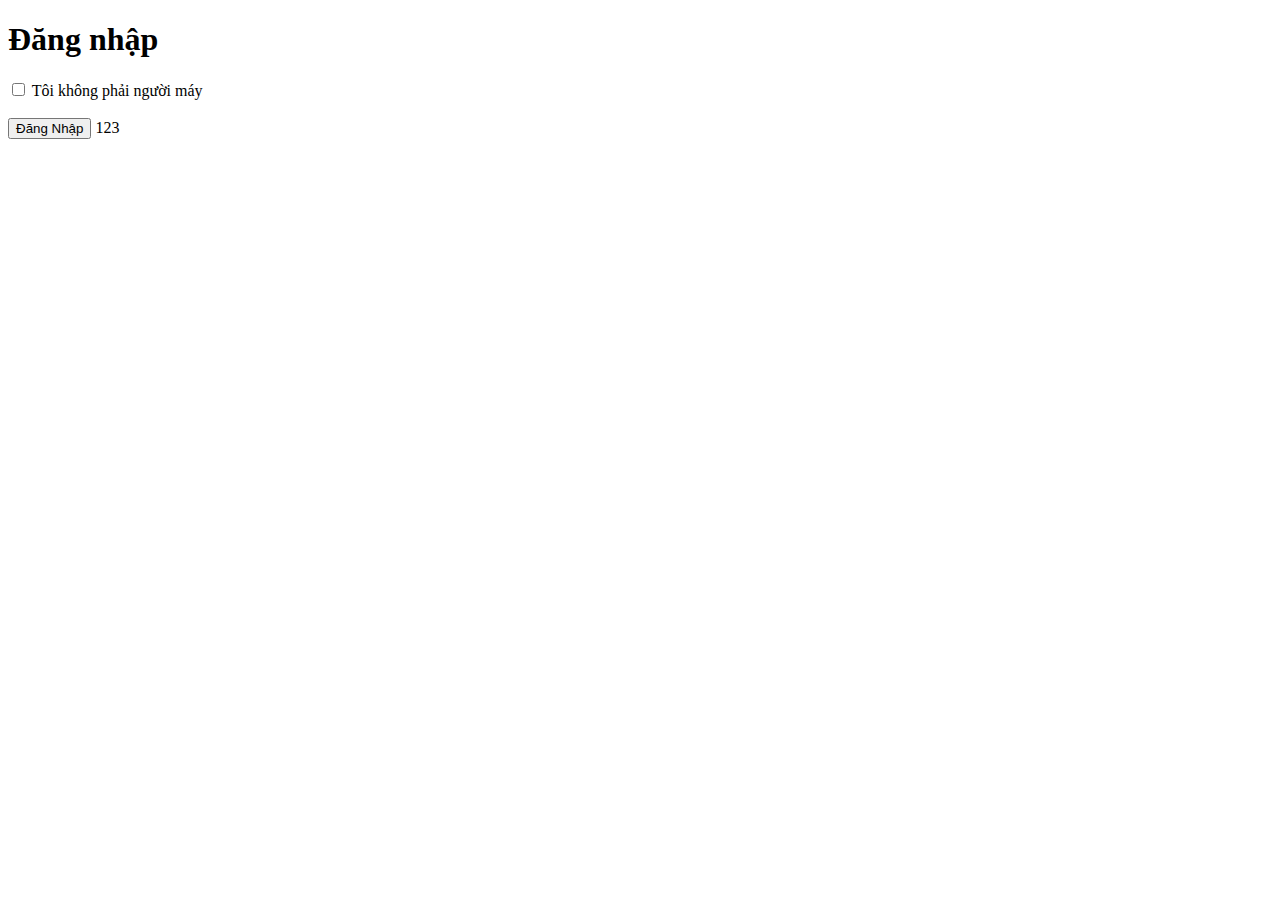
<file: JavaScript/index.html>
<!DOCTYPE html>
<html lang="en">
<head>
    <meta charset="UTF-8">
    <meta name="viewport" content="width=device-width, initial-scale=1.0">
    <title>Lession007</title>
</head>
<body>
    <h1>Đăng nhập</h1>
    <input type="checkbox" id="IDcheckbox"> 
    <label for="IDcheckbox">Tôi không phải người máy</label><br><br>
    <button id="login">Đăng Nhập</button>
    <script>
     var name_array = [1,2,3];
     var index = 0;
     while (index < name_array.length){
    document.write(name_array[index]);
    index++;
}   
    </script>
</body>
</html>
</file>
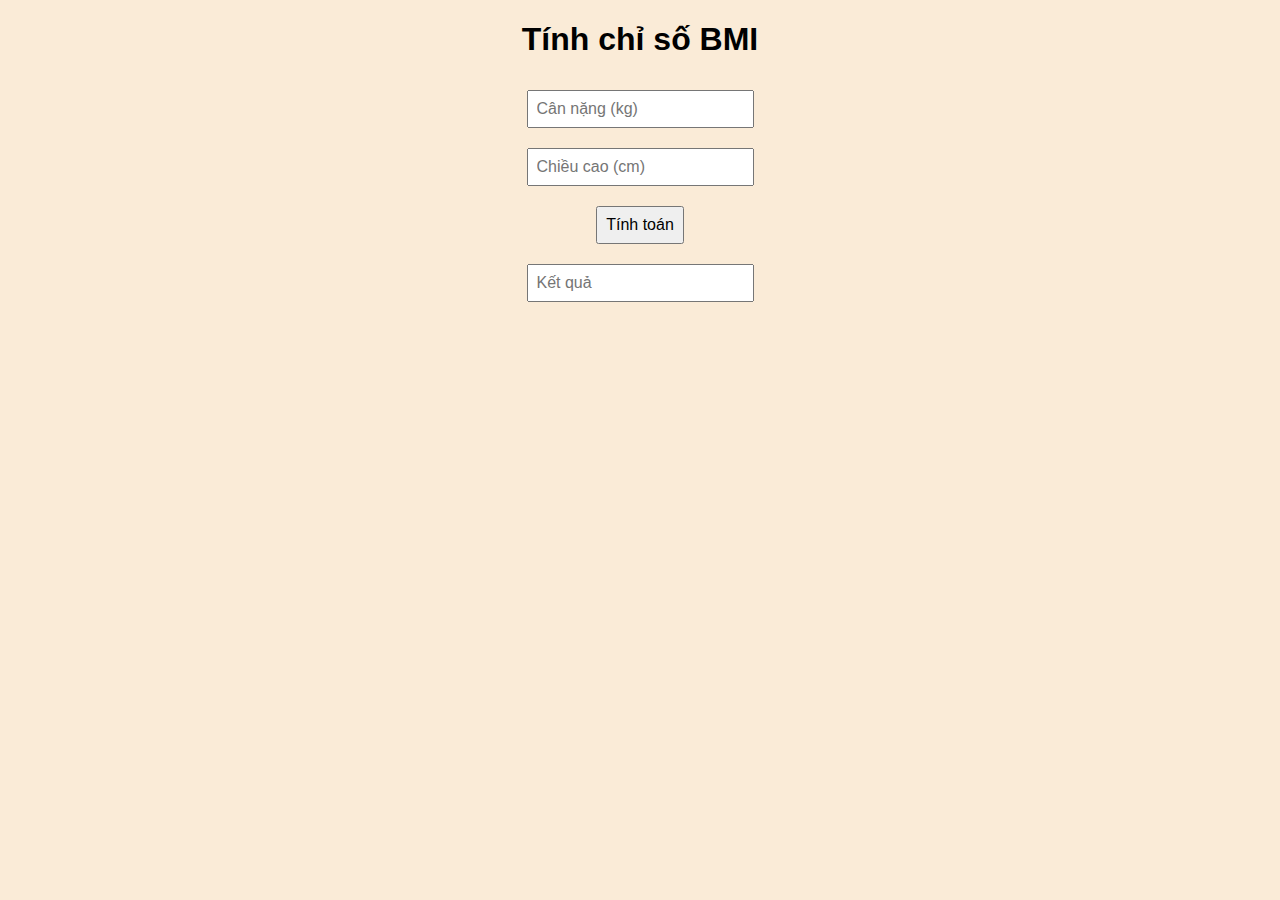
<file: Pratice_InWord/Index.html>
<!DOCTYPE html>
<html lang="en">
<head>
    <meta charset="UTF-8">
    <meta name="viewport" content="width=device-width, initial-scale=1.0">
    <title>Document</title>
    <style>
        body {
            font-family: Arial, sans-serif;
            margin: 20px;
            text-align: center;
            background-color: antiquewhite;
        }
        input, button {
            margin: 10px 0;
            padding: 8px;
            font-size: 16px;
        }
    </style>
</head>
<body>
    <h1>Tính chỉ số BMI</h1>
    <div>
        <input type="number" id="weight" placeholder="Cân nặng (kg)">
    </div>
    <div>
        <input type="number" id="height" placeholder="Chiều cao (cm)">
    </div>
    <div>
        <button onclick="caculate()">Tính toán</button>
    </div>
    <div>
        <input type="text" id="bmiResult" placeholder="Kết quả" readonly>
    </div>
</body>
<script>
    function conditionBMI(weight, height) {
        if (weight <= 0 || height <= 0) {
            return alert("Vui lòng nhập giá trị hợp lệ cho cân nặng và chiều cao.");
        }
        if(isNaN(weight) || isNaN(height)) {
            return alert("Vui lòng nhập số hợp lệ cho cân nặng và chiều cao.");
        }
        else{
            return weight / ((height / 100) * (height / 100));
        }
    }
    function classifyBMI(bmi) {
        if (typeof bmi !== "number" || isNaN(bmi)) {
          return null;
        }
        else if (bmi < 18.5) {
            return "Thiếu cân";
        }
         else if (bmi >= 18.5 && bmi < 24.9) {
            return "Bình thường";
         }
         else if (bmi >= 25 && bmi < 29.9) {
            return "Thừa cân";
         }
         else {
            return "Béo phì";
         }   
    }
    function caculate() {
        var weight = parseFloat(document.getElementById("weight").value);
        var height = parseFloat(document.getElementById("height").value);
        var bmi = conditionBMI(weight, height);
        if (!isNaN(bmi)) {
           document.getElementById("bmiResult").value = classifyBMI(bmi);
        }

           
    }
</script>
</html>
</file>
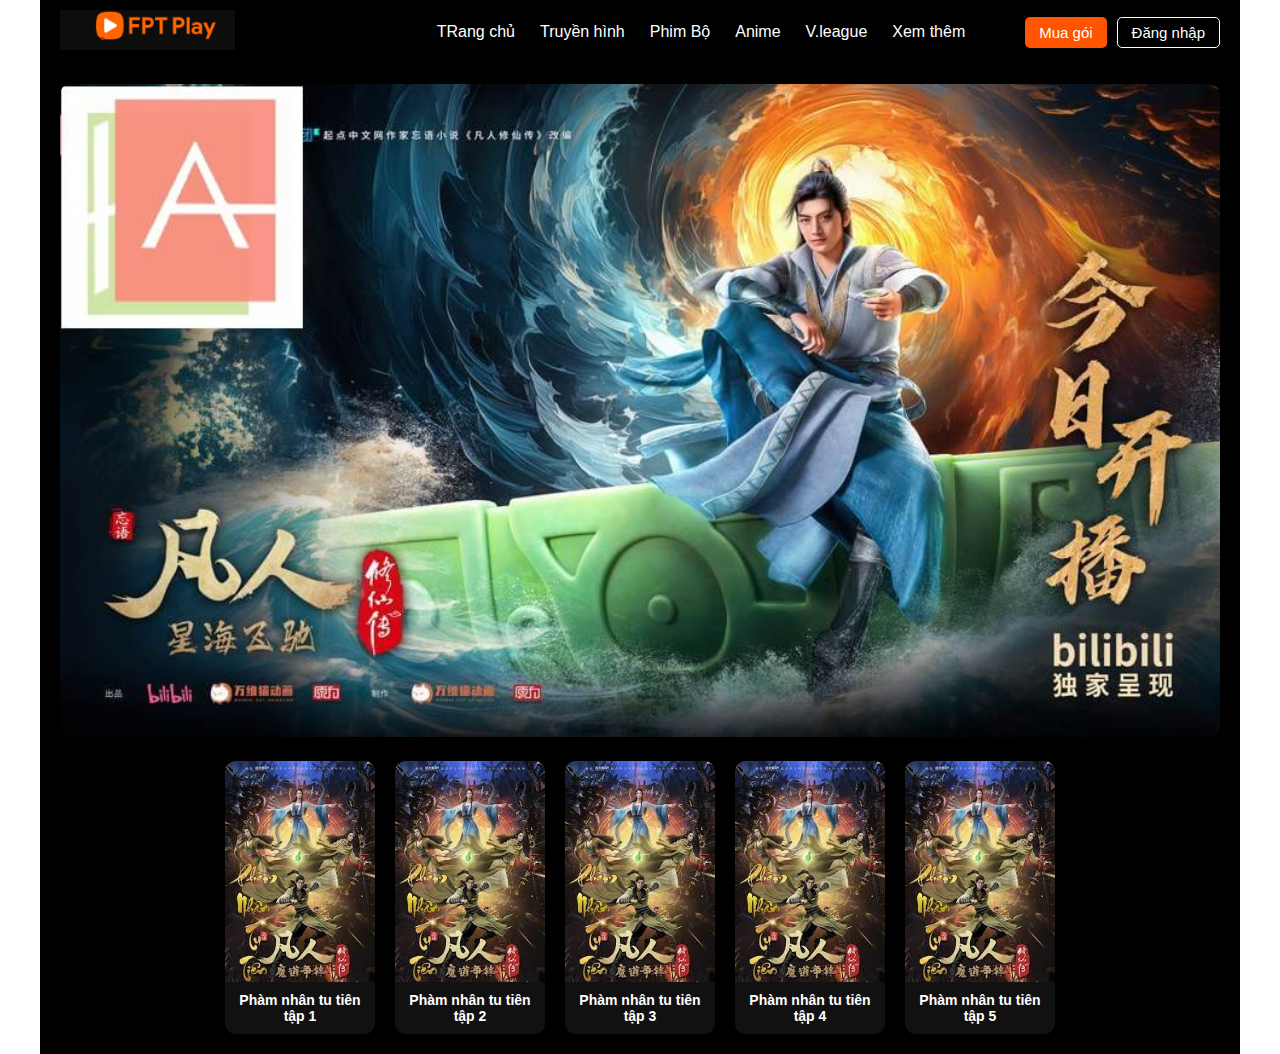
<file: FPT_play.html>
<!DOCTYPE html>
<html lang="en">
<head>
    <meta charset="UTF-8">
    <meta name="viewport" content="width=device-width, initial-scale=1.0">
    <title>FPT Play</title>
    <link rel="stylesheet" href="FPT_play.css">
</head>
<body>
    <div class="container">
        <header class="header_01">
            <div class="logo">
                <a href="#"><img src="Pratice_InWord/Imgs_BS/img_03.png" alt=""></a>
            </div>
            <nav class="list_nav">
                <ul class="list">
                    <li class="item"><a href="#">TRang chủ</a></li>
                    <li class="item"><a href="#">Truyền hình</a></li>
                    <li class="item"><a href="#">Phim Bộ</a></li>
                    <li class="item"><a href="#">Anime</a></li>
                    <li class="item"><a href="#">V.league</a></li>
                    <li class="item"><a href="#">Xem thêm</a></li>
                </ul>
                <div class="button">
                    <button class="buy">Mua gói</button>
                    <button class="login">Đăng nhập</button>
                </div>
            </nav>
        </header>
        <section class="main">
                <div class="trailer">
                    <img src="Pratice_InWord/Imgs_BS/img_04.jpg" alt="ảnh đầu trang">
                </div>
                <!-- cày phin hay mỗi ngày -->
                 <div class="movie_propose">
                    <div class="movie_item">
                        <a href="#"><img src="Pratice_InWord/Imgs_BS/img_05.jpg" alt=""></a>
                        <h3>Phàm nhân tu tiên tập 1</h3>
                    </div>
                     <div class="movie_item">
                        <a href="#"><img src="Pratice_InWord/Imgs_BS/img_05.jpg" alt=""></a>
                        <h3>Phàm nhân tu tiên tập 2</h3>
                    </div>
                     <div class="movie_item">
                        <a href="#"><img src="Pratice_InWord/Imgs_BS/img_05.jpg" alt=""></a>
                        <h3>Phàm nhân tu tiên tập 3</h3>
                    </div>
                     <div class="movie_item">
                        <a href="#"><img src="Pratice_InWord/Imgs_BS/img_05.jpg" alt=""></a>
                        <h3>Phàm nhân tu tiên tập 4</h3>
                    </div>
                     <div class="movie_item">
                        <a href="#"><img src="Pratice_InWord/Imgs_BS/img_05.jpg" alt=""></a>
                        <h3>Phàm nhân tu tiên tập 5</h3>
                    </div>
                 </div>
            </section>
    </div>
</body>
</html>
</file>
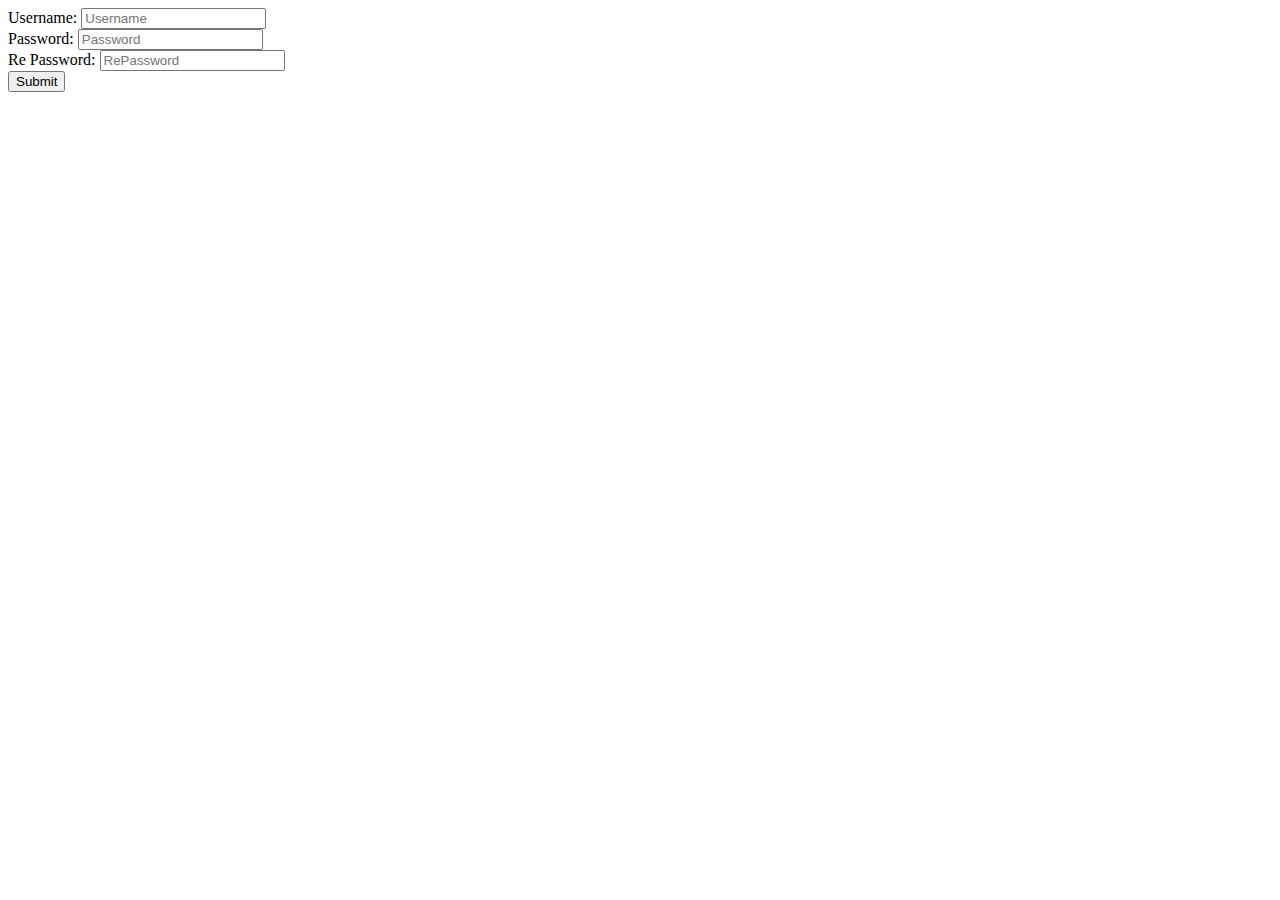
<file: inHome_Script/work_yourself.html>
<!DOCTYPE html>
<html lang="en">
<head>
  <meta charset="UTF-8">
  <meta name="viewport" content="width=device-width, initial-scale=1.0">
  <title>Document</title>
</head>
<body>

  <form method="post" id="the_from" action="#">
    Username: <input type="text" name="username" id="username" placeholder="Username"> <br>
    Password: <input type="password" name="Password" id="Password" placeholder="Password"> <br>
    Re Password: <input type="password" name="RePassword" id="RePassword" placeholder="RePassword"> <br>
    <input type="submit" id="button" value="Submit">    
  </form>

  <script>
    // Đặt script sau form để DOM có sẵn
    document.getElementById("the_from").addEventListener("submit", function(event){
      var username = document.getElementById("username").value.trim();
      var password = document.getElementById("Password").value.trim();
      var repassword = document.getElementById("RePassword").value.trim();

      if (username === "" || password === "" || repassword === ""){
          alert("Vui lòng nhập đầy đủ thông tin");
          event.preventDefault(); // Ngăn chặn gửi form
      } else if (password !== repassword){
          alert("Mật khẩu không khớp");
          event.preventDefault(); // Ngăn chặn gửi form
      } else {
          alert("Đăng ký thành công");
      }
    });
  </script>

</body>
</html>
</file>
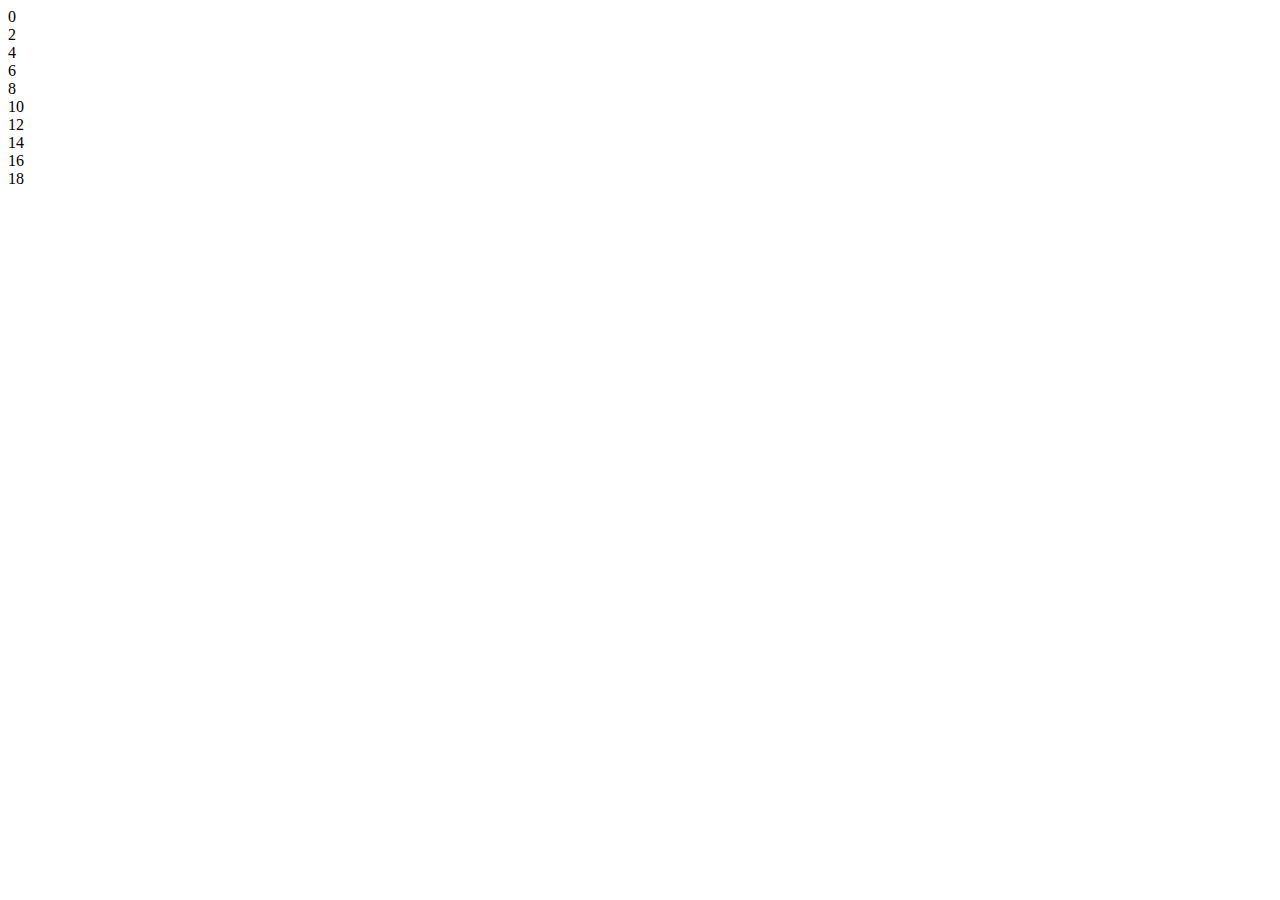
<file: JavaScript/For_injavaScript.html>
<!DOCTYPE html>
<html lang="en">
<head>
    <meta charset="UTF-8">
    <meta name="viewport" content="width=device-width, initial-scale=1.0">
    <title>Document</title>
</head>
<body>
    <script>
        for ( let i = 0 ; i < 10; i ++){
            document.write( (i * 2 )+ "<br>");
        }
    </script>
</body>
</html>
</file>
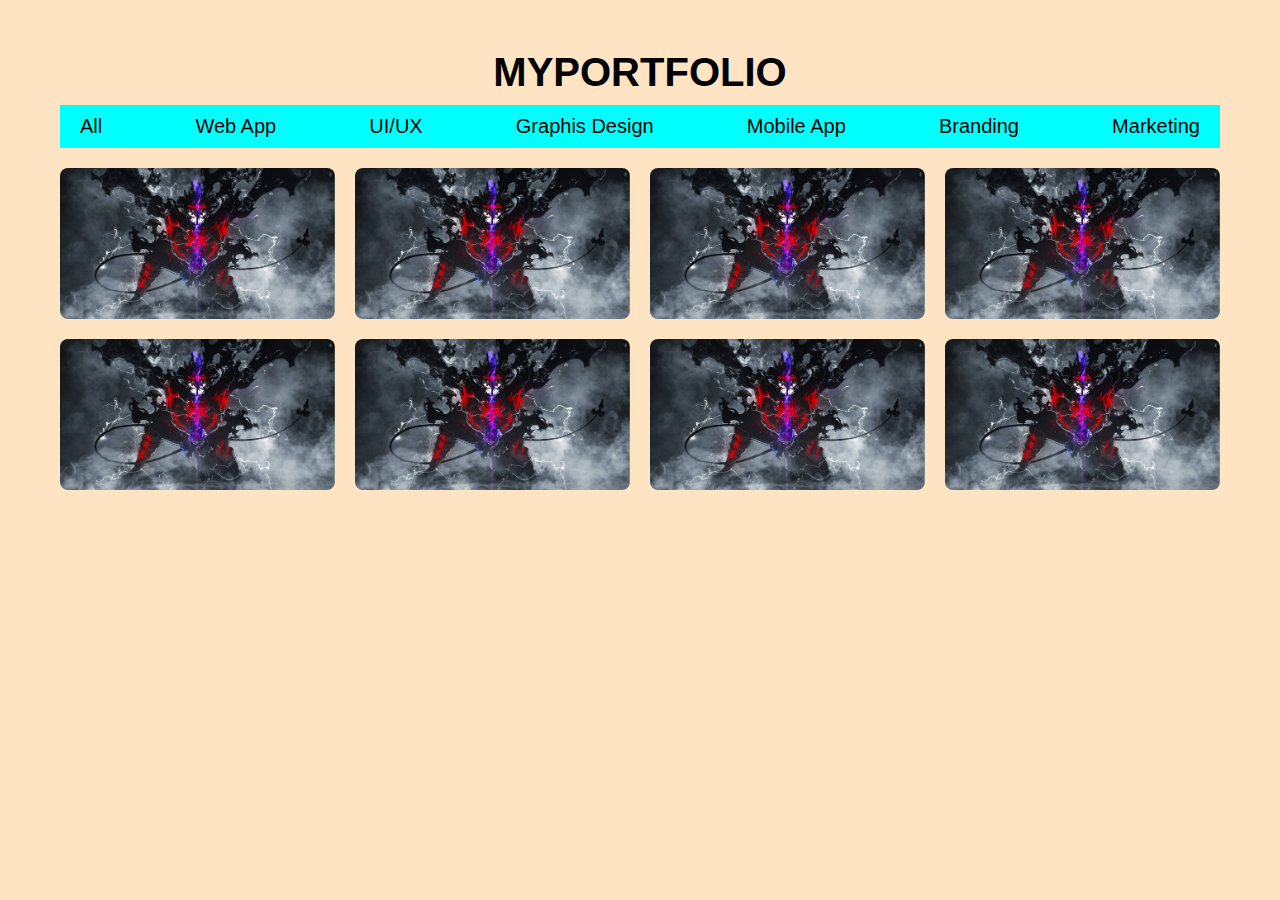
<file: Pratice_InWord/Session_01.html>
<!DOCTYPE html>
<html lang="en">
<head>
    <meta charset="UTF-8">
    <meta name="viewport" content="width=device-width, initial-scale=1.0">
    <title>MY PORTFOLIO</title>
    <link rel="stylesheet" href="Session_02.css">
</head>
<body>
    <div class="main_container">
        <section class="section_list">
            <div class="h1">
                <h1>MYPORTFOLIO</h1>
            </div>
                <ul class="list_items">
                    <li class="item"><a href="#">All</a></li>
                    <li class="item"><a href="#">Web App</a></li>
                    <li class="item"><a href="#">UI/UX</a></li>
                    <li class="item"><a href="#">Graphis Design</a></li>
                    <li class="item"><a href="#">Mobile App</a></li>
                    <li class="item"><a href="#">Branding</a></li>
                    <li class="item"><a href="#">Marketing</a></li>
                </ul>
            <div class="item_img">
                <div class="img_messgae">
                    <img src="Imgs_BS/img_01.jpg" alt="">
                </div>
                 <div class="img_messgae">
                    <img src="Imgs_BS/img_01.jpg" alt="">
                </div>
                 <div class="img_messgae">
                    <img src="Imgs_BS/img_01.jpg" alt="">
                </div>
                 <div class="img_messgae">
                    <img src="Imgs_BS/img_01.jpg" alt="">
                </div>
                 <div class="img_messgae">
                    <img src="Imgs_BS/img_01.jpg" alt="">
                </div>
                 <div class="img_messgae">
                    <img src="Imgs_BS/img_01.jpg" alt="">
                </div>
                 <div class="img_messgae">
                    <img src="Imgs_BS/img_01.jpg" alt="">
                </div>
                 <div class="img_messgae">
                    <img src="Imgs_BS/img_01.jpg" alt="">
                </div>
            </div>
        
        </section>

    </div>
</body>
</html>
</file>
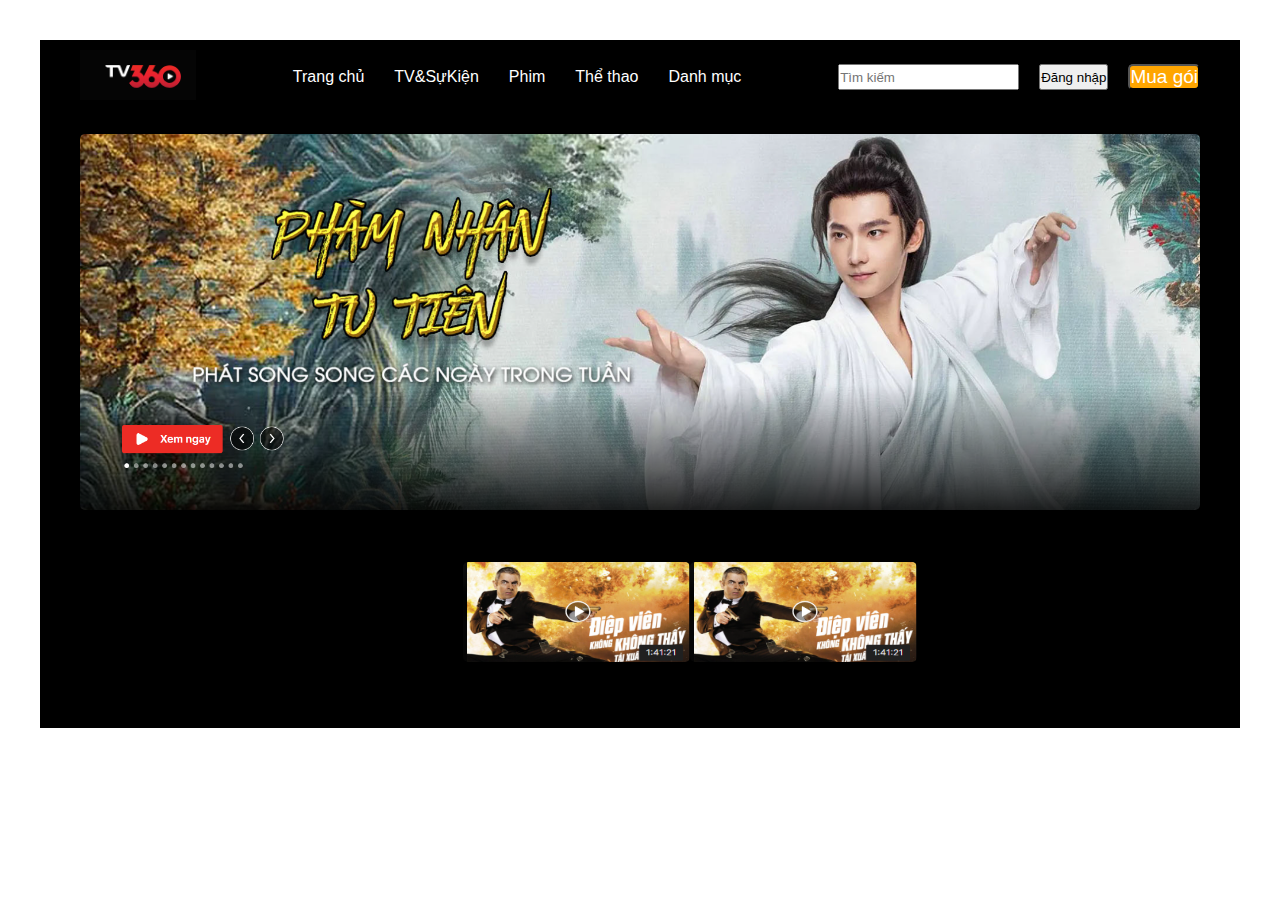
<file: Pratice_InWord/TV360.html>
<!DOCTYPE html>
<html lang="en">
<head>
    <meta charset="UTF-8">
    <meta name="viewport" content="width=device-width, initial-scale=1.0">
    <title>TV360-Xem truyền hình trực tuyến</title>
    <link rel="stylesheet" href="TV360.css">
</head>
<body>
    <div class="container">
        <!-- thanh nav -->
        <header class="domain">
            <div class="logo">
                <a href="#"><img src="Imgs_BS/Tv360.png" alt=""></a>
            </div>
            <ul class="list_item">
                <li class="item"><a href="#">Trang chủ</a></li>
                <li class="item"><a href="#">TV&SựKiện</a></li>
                <li class="item"><a href="#">Phim</a></li>
                <li class="item"><a href="#">Thể thao</a></li>
                <li class="item"><a href="#">Danh mục</a></li>
            </ul>
            <div class="button">
                <input type="text" placeholder="Tìm kiếm">
                <button class="login">Đăng nhập</button>
                <button class="buy">Mua gói</button>
            </div>
        </header>
        <!-- phần body -->
        <section class="main_body">
            <div class="trailer">
                <img src="Imgs_BS/img_06.png" alt="">
                <h2>Xem tiếp</h2>
             <div class="see_more">
                <h2>Xem tiếp</h2>
                <div class="movie_stop">
                    <a href="#"><img src="Imgs_BS/img_07.png" alt=""></a>
                    <h3>Điệp Viên Không Tái Xuất</h3>
                </div>
                <div class="movie_stop">
                    <a href="#"><img src="Imgs_BS/img_07.png" alt=""></a>
                    <h3>Điệp Viên Không Tái Xuất</h3>
                </div>
             </div>
        </section>
    </div>
</body>
</html>
</file>
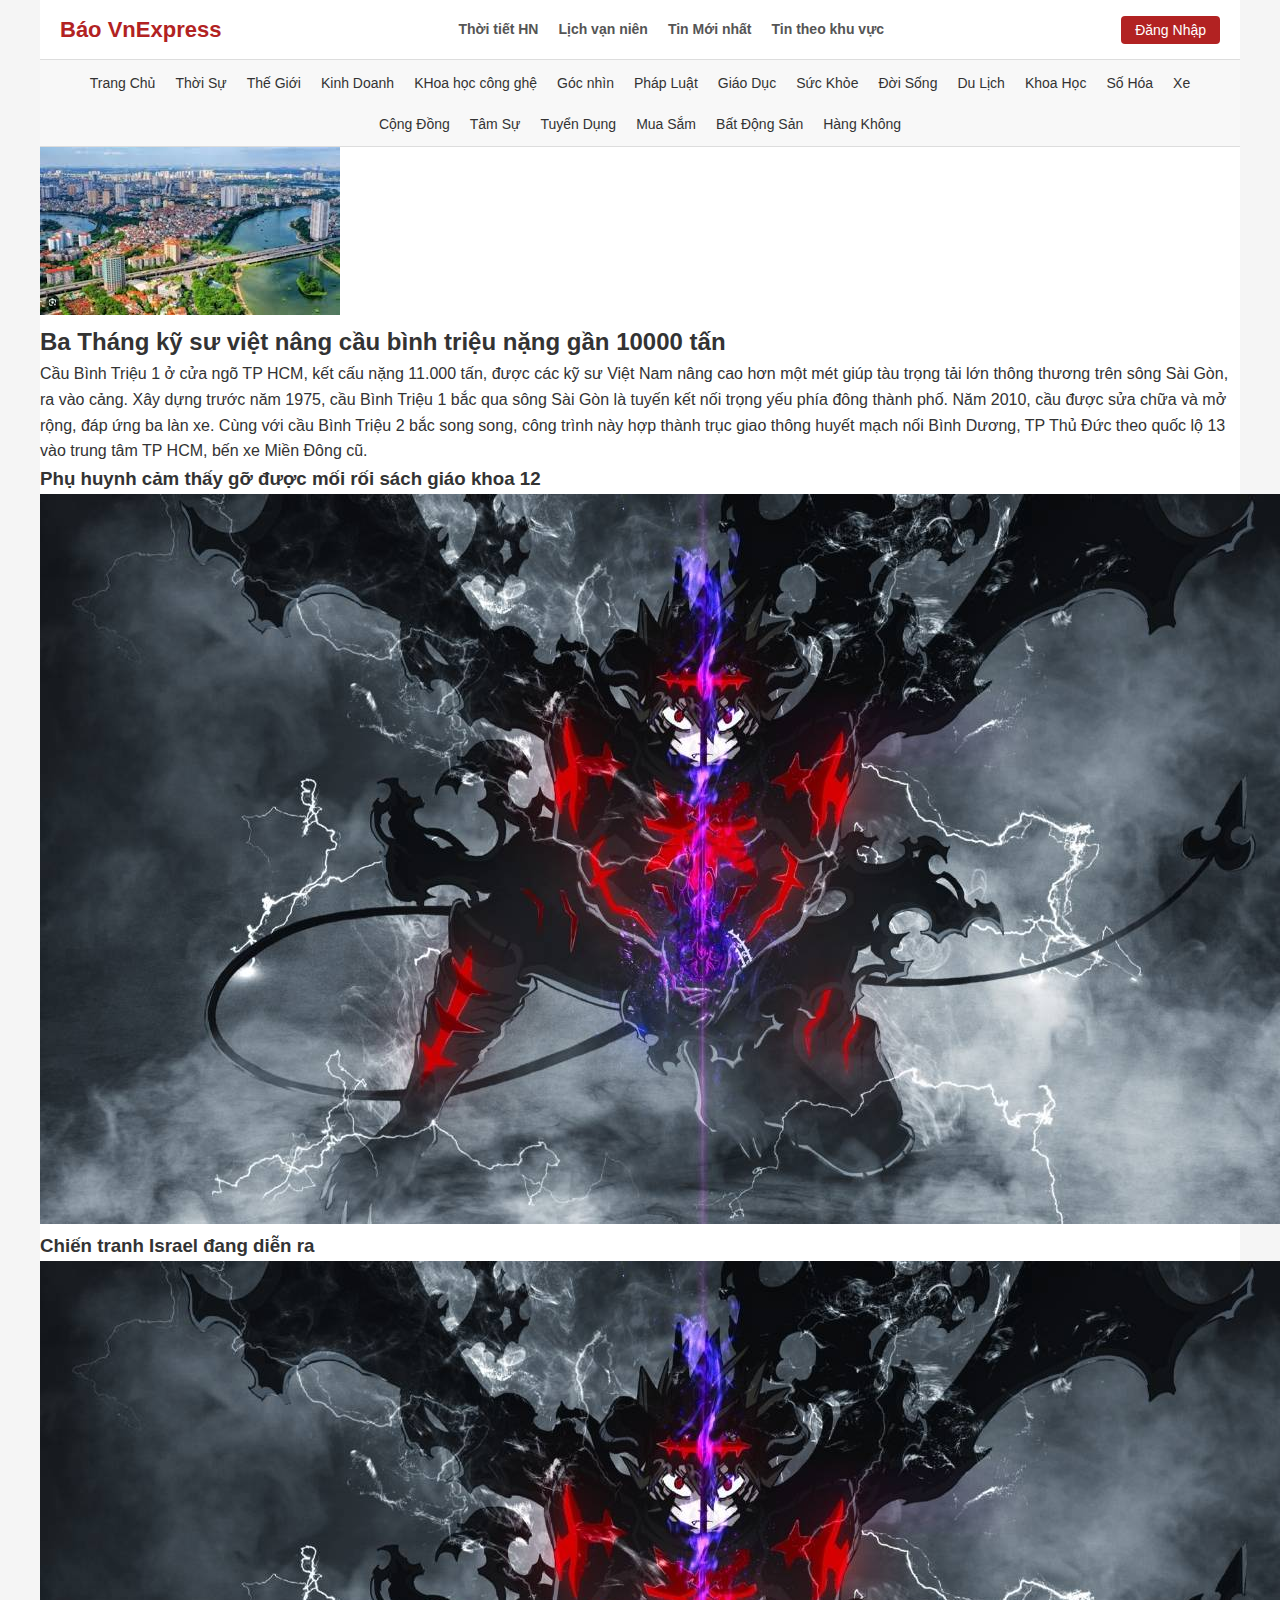
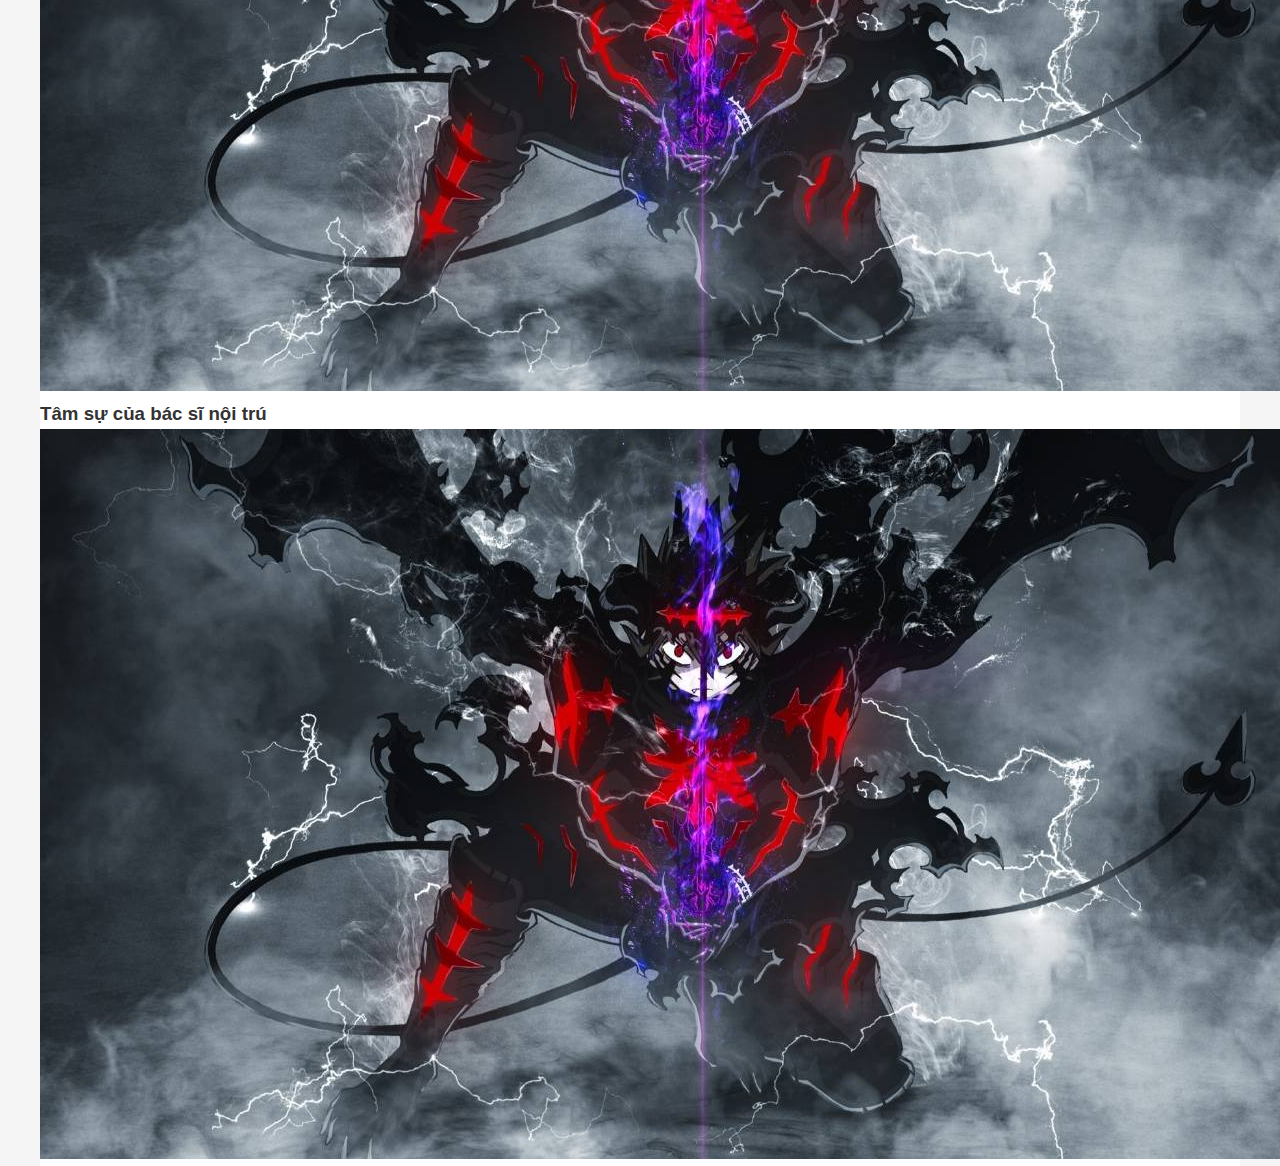
<file: Pratice_InWord/VN_express.html>
<!DOCTYPE html>
<html lang="en">
<head>
    <meta charset="UTF-8">
    <meta name="viewport" content="width=device-width, initial-scale=1.0">
    <title>Báo VnExpress</title>
    <link rel="stylesheet" href="VN_express.css">
</head>
<body>
    <div class="container">
        <section class="section_main">
            <nav class="nav_01">
                <h1>Báo VnExpress</h1>
                <ul class="nav_list">
                    <li class="item"><b>Thời tiết HN</b></li>
                    <li class="item"><b>Lịch vạn niên</b></li>
                    <li class="item"><b>Tin Mới nhất</b></li>
                    <li class="item"><b>Tin theo khu vực</b></li>
                </ul>
                <div class="button">
                    <button>Đăng Nhập</button>
                </div>
            </nav>
            <nav class="nav_02">
                <ul class="nav_list_01">
                    <li class="items"><a href="#">Trang Chủ</a></li>
                    <li class="items"><a href="#">Thời Sự</a></li>
                    <li class="items"><a href="#">Thế Giới</a></li>
                    <li class="items"><a href="#">Kinh Doanh</a></li>
                    <li class="items"><a href="#">KHoa học công ghệ</a></li>
                    <li class="items"><a href="#">Góc nhìn</a></li>
                    <li class="items"><a href="#">Pháp Luật</a></li>
                    <li class="items"><a href="#">Giáo Dục</a></li>
                    <li class="items"><a href="#">Sức Khỏe</a></li>
                    <li class="items"><a href="#">Đời Sống</a></li>
                    <li class="items"><a href="#">Du Lịch</a></li>
                    <li class="items"><a href="#">Khoa Học</a></li>
                    <li class="items"><a href="#">Số Hóa</a></li>
                    <li class="items"><a href="#">Xe</a></li>
                    <li class="items"><a href="#">Cộng Đồng</a></li>
                    <li class="items"><a href="#">Tâm Sự</a></li>
                    <li class="items"><a href="#">Tuyển Dụng</a></li>
                    <li class="items"><a href="#">Mua Sắm</a></li>
                    <li class="items"><a href="#">Bất Động Sản</a></li>
                    <li class="items"><a href="#">Hàng Không</a></li>
                </ul>
            </nav>
        </section>
        <div class="main_content">
            <div class="fist_content">
                <div class="img_fist">
                  <a href="#"><img src="Imgs_BS/img_02.jpg" alt=""></a>
                </div>
                <div class="text_content">
                    <h2>Ba Tháng kỹ sư việt nâng cầu bình triệu nặng gần 10000 tấn</h2>
                    <p>Cầu Bình Triệu 1 ở cửa ngõ TP HCM, kết cấu nặng 11.000 tấn, được các kỹ sư Việt Nam nâng cao hơn một mét giúp tàu trọng tải lớn thông thương trên sông Sài Gòn, ra vào cảng.
                       Xây dựng trước năm 1975, cầu Bình Triệu 1 bắc qua sông Sài Gòn là tuyến kết nối trọng yếu phía đông thành phố. Năm 2010, cầu được sửa chữa và mở rộng, đáp ứng ba làn xe. Cùng với cầu Bình Triệu 2 bắc song song, công trình này hợp thành trục giao thông huyết mạch nối Bình Dương, TP Thủ Đức theo quốc lộ 13 vào trung tâm TP HCM, bến xe Miền Đông cũ.</p>
                </div>
            </div>
            <div class="second_content">
                <div class="first">
                    <h3>Phụ huynh cảm thấy gỡ được mối rối sách giáo khoa 12</h3>
                    <a href="#"><img src="Imgs_BS/img_01.jpg" alt=""></a>
                </div>
                 <div class="first">
                    <h3>Chiến tranh Israel đang diễn ra</h3>
                    <a href="#"><img src="Imgs_BS/img_01.jpg" alt=""></a>
                </div>
                 <div class="first">
                    <h3>Tâm sự của bác sĩ nội trú</h3>
                    <a href="#"><img src="Imgs_BS/img_01.jpg" alt=""></a>
                </div>
            </div>
        </div>
    </div>
</body>
</html>
</file>
<file: Pratice_InWord/TV360.css>
*{
    margin: 0;
    padding: 0;
    box-sizing: border-box;
    font-family: 'Poppins', sans-serif;
}
.container{
    max-width: 1200px;
    margin: 40px auto;
    padding: 0 20px;
    background-color: black;
}
.domain{
    color: #fff;
    display: flex;
    justify-content: space-between;
    align-items: center;
    padding: 10px 20px;
}
.logo img{
    height: 50px;
    width: auto;
}
.list_item{
    list-style: none;
    display: flex;
    gap: 30px;
}
.list_item .item a{
    text-decoration: none;
    color: #fff;
    font-size: 16px;
    padding: 6px 0;
    transition: color 0.3s;
}
.button{
    display: flex;
    gap: 20px;
}
.button .buy{
    background-color: orange;
    color: #fff;
    cursor: pointer;
    font-size: 19px;
    border-radius: 5px;
}
.main_body{
    padding: 20px;
}
.trailer img{
    width: 100%;
    height: auto;
    border-radius: 5px;
    margin-bottom: 20px;
}
.see_more{
    display: flex;
    justify-content: center;
    align-items: center;
}
.see_more .movie_stop img{
    width: 100%;
    height: 100px;
}
</file>
<file: FPT_play.css>
/* ========== RESET CSS ========== */
* {
  margin: 0; /* Bỏ khoảng cách bên ngoài mặc định của tất cả phần tử */
  padding: 0; /* Bỏ khoảng cách bên trong mặc định */
  box-sizing: border-box; /* Tính cả padding + border vào width/height phần tử */
  font-family: 'Poppins', sans-serif; /* Đặt font chữ chính cho toàn bộ trang */
}

/* ========== KHUNG CHÍNH ========== */
.container {
  max-width: 1200px;       /* Giới hạn chiều rộng tối đa của khung */
  margin: 0 auto;          /* Căn giữa khung ra giữa màn hình */
  background-color: #000;  /* Nền đen */
  color: #fff;             /* Chữ trắng mặc định */
}

/* ========== HEADER ========== */
.header_01 {
  display: flex;                   /* Dùng flexbox để sắp xếp các phần tử trong header */
  justify-content: space-between;  /* Logo bên trái – menu giữa – nút bên phải */
  align-items: center;             /* Căn giữa theo chiều dọc */
  background-color: #000;          /* Nền đen cho header */
  padding: 10px 20px;              /* Khoảng trống trên dưới 10px, trái phải 20px */
}

/* Logo */
.logo img {
  height: 40px;  /* Chiều cao logo 40px */
  width: auto;   /* Giữ nguyên tỉ lệ ảnh */
}

/* ========== NAVIGATION ========== */
.list_nav {
  display: flex;           /* Nav cũng dùng flexbox */
  align-items: center;     /* Căn giữa theo chiều dọc */
  gap: 30px;               /* Khoảng cách giữa menu và nút */
}

/* menu ngang */
.list {
  list-style: none; /* Bỏ dấu chấm của <ul> */
  display: flex;    /* Hiển thị ngang các <li> */
  gap: 25px;        /* Khoảng cách giữa các mục menu */
}

/* Link trong menu */
.list .item a {
  text-decoration: none; /* Bỏ gạch chân link */
  color: #fff;           /* Màu chữ trắng */
  font-size: 16px;       /* Kích thước chữ */
  padding: 6px 0;        /* Khoảng trống trên dưới */
  transition: color 0.3s;/* Hiệu ứng đổi màu khi hover */
}

/* Khi rê chuột lên menu đổi màu cam */
.list .item a:hover {
  color: #ff7a00; /* Màu cam FPT */
}

/* ========== BUTTONS BÊN PHẢI ========== */
.button {
  display: flex;       /* Hai nút hiển thị ngang */
  gap: 10px;           /* Khoảng cách giữa nút mua gói và đăng nhập */
  margin-left: 30px;   /* Đẩy cách menu 30px */
}

/* Nút mua gói */
.button .buy {
  background-color: #ff5500; /* Nền cam */
  color: #fff;              /* Chữ trắng */
  border: none;             /* Không viền */
  padding: 6px 14px;        /* Khoảng trống trong nút */
  border-radius: 5px;       /* Bo góc nút */
  cursor: pointer;          /* Đổi thành con trỏ tay */
  font-size: 15px;          /* Cỡ chữ */
}

/* Nút đăng nhập */
.button .login {
  background: transparent;  /* Nền trong suốt */
  color: #fff;              /* Chữ trắng */
  border: 1px solid #fff;   /* Viền trắng */
  padding: 6px 14px;        /* Khoảng trống */
  border-radius: 5px;       /* Bo góc */
  cursor: pointer;          /* Con trỏ tay */
  font-size: 15px;          /* Cỡ chữ */
}

/* Hover nút mua gói đổi màu cam sáng */
.button .buy:hover {
  background-color: #ff7a00;
}

/* Hover nút đăng nhập đổi nền trắng chữ đen */
.button .login:hover {
  background-color: #fff;
  color: #000;
}

/* ========== PHẦN MAIN ========== */
.main {
  padding: 20px; /* Khoảng trống xung quanh nội dung chính */
}

/* Trailer ảnh to */
.trailer img {
  width: 100%;         /* Ảnh trailer chiếm 100% chiều rộng */
  border-radius: 10px; /* Bo góc ảnh */
  margin-bottom: 20px; /* Cách phía dưới 20px */
}

/* Danh sách phim đề xuất */
.movie_propose {
  display: flex;          /* Hiển thị ngang */
  flex-wrap: wrap;        /* Tự xuống hàng khi chật */
  gap: 20px;              /* Khoảng cách giữa các phim */
  justify-content: center;/* Căn giữa */
}

/* Mỗi phim */
.movie_item {
  width: 150px;           /* Rộng 150px */
  text-align: center;     /* Căn chữ giữa */
  background-color: #111; /* Nền xám đậm */
  border-radius: 10px;    /* Bo góc khối */
  overflow: hidden;       /* Ẩn phần tràn */
  transition: transform 0.3s; /* Hiệu ứng phóng to khi hover */
}

/* Khi rê chuột lên phóng to nhẹ */
.movie_item:hover {
  transform: scale(1.05);
}

/* Ảnh trong phim */
.movie_item img {
  width: 100%; /* Ảnh đầy khối */
  display: block; /* Bỏ khoảng trắng dưới ảnh */
}

/* Tên phim */
.movie_item h3 {
  font-size: 14px;      /* Cỡ chữ */
  padding: 10px 5px;    /* Khoảng cách chữ so với viền */
}
</file>
<file: Pratice_InWord/Session_02.css>
/* Reset mặc định */
* {
  margin: 0;
  padding: 0;
  box-sizing: border-box;
}

body {
  font-family: Arial, Helvetica, sans-serif;
  background-color: bisque;
  font-size: 20px;
  color: #000;
}

/* Container chính */
.main_container {
  display: flex;                 /* phải có display để justify-content hoạt động */
  flex-direction: column;        /* các khối con xếp dọc */
  max-width: 1200px;             /* sửa từ 1200opx thành 1200px */
  margin: 40px auto;             /* căn giữa container */
  padding: 0 20px;
}

/* Tiêu đề */
.section_list .h1 h1 {
  text-align: center;
  margin: 10px 30px;
  font-size: 40px;
  font-weight: bold;
}

/* Danh sách menu */
.list_items {
  display: flex;
  justify-content: space-between;  /* chia đều khoảng cách các item */
  list-style: none;
  background-color: aqua;
  margin-bottom: 20px;             /* thêm khoảng cách dưới */
  padding: 10px;                   /* thêm padding cho đẹp */
}

/* Các link bên trong li */
.list_items li a {
  text-decoration: none;
  color: #000;
  font-weight: 500;
  padding: 5px 10px;
  transition: 0.3s;
}
.list_items li a:hover {
  background-color: #00ced1;       /* hiệu ứng hover */
  color: #fff;
  border-radius: 4px;
}

/* Lưới ảnh */
.item_img {
  display: grid;
  /* Sửa cú pháp repeat(auto-fill, minmax(...)) */
  grid-template-columns: repeat(auto-fill, minmax(250px, 1fr)); 
  gap: 20px;
}

/* Ảnh bên trong */
.item_img img {
  width: 100%;
  display: block;
  border-radius: 8px;
}
</file>
<file: Pratice_InWord/VN_express.css>
/* ========== RESET & BODY ========== */
* {
  margin: 0;
  padding: 0;
  box-sizing: border-box;
  font-family: 'Arial', sans-serif;
}

body {
  background-color: #f5f5f5;
  color: #333;
  line-height: 1.6;
}

/* Container tổng */
.container {
  max-width: 1200px;
  margin: 0 auto;
  background-color: #fff;
}

/* ========== NAV 01 ========== */
.nav_01 {
  display: flex;
  justify-content: space-between;
  align-items: center;
  padding: 12px 20px;
  background-color: #fff;
  border-bottom: 1px solid #ddd;
}

.nav_01 h1 {
  font-size: 22px;
  color: #b22222; /* đỏ VnExpress */
}

.nav_list {
  list-style: none;
  display: flex;
  gap: 20px;
}

.nav_list .item {
  font-size: 14px;
  color: #555;
}

.nav_list .item:hover {
  color: #b22222;
  cursor: pointer;
}

/* nút đăng nhập */
.button button {
  background-color: #b22222;
  color: #fff;
  border: none;
  padding: 6px 14px;
  border-radius: 4px;
  cursor: pointer;
  font-size: 14px;
  transition: background 0.3s ease;
}

.button button:hover {
  background-color: #d92d2d;
}

/* ========== NAV 02 ========== */
.nav_02 {
  background-color: #f8f8f8;
  border-bottom: 1px solid #ddd;
}

.nav_list_01 {
  list-style: none;
  display: flex;
  flex-wrap: wrap;
  gap: 15px 20px;
  padding: 10px 20px;
  justify-content: center;
}

.nav_list_01 .items a {
  text-decoration: none;
  color: #333;
  font-size: 14px;
  padding: 5px 0;
  transition: colo
}
</file>
